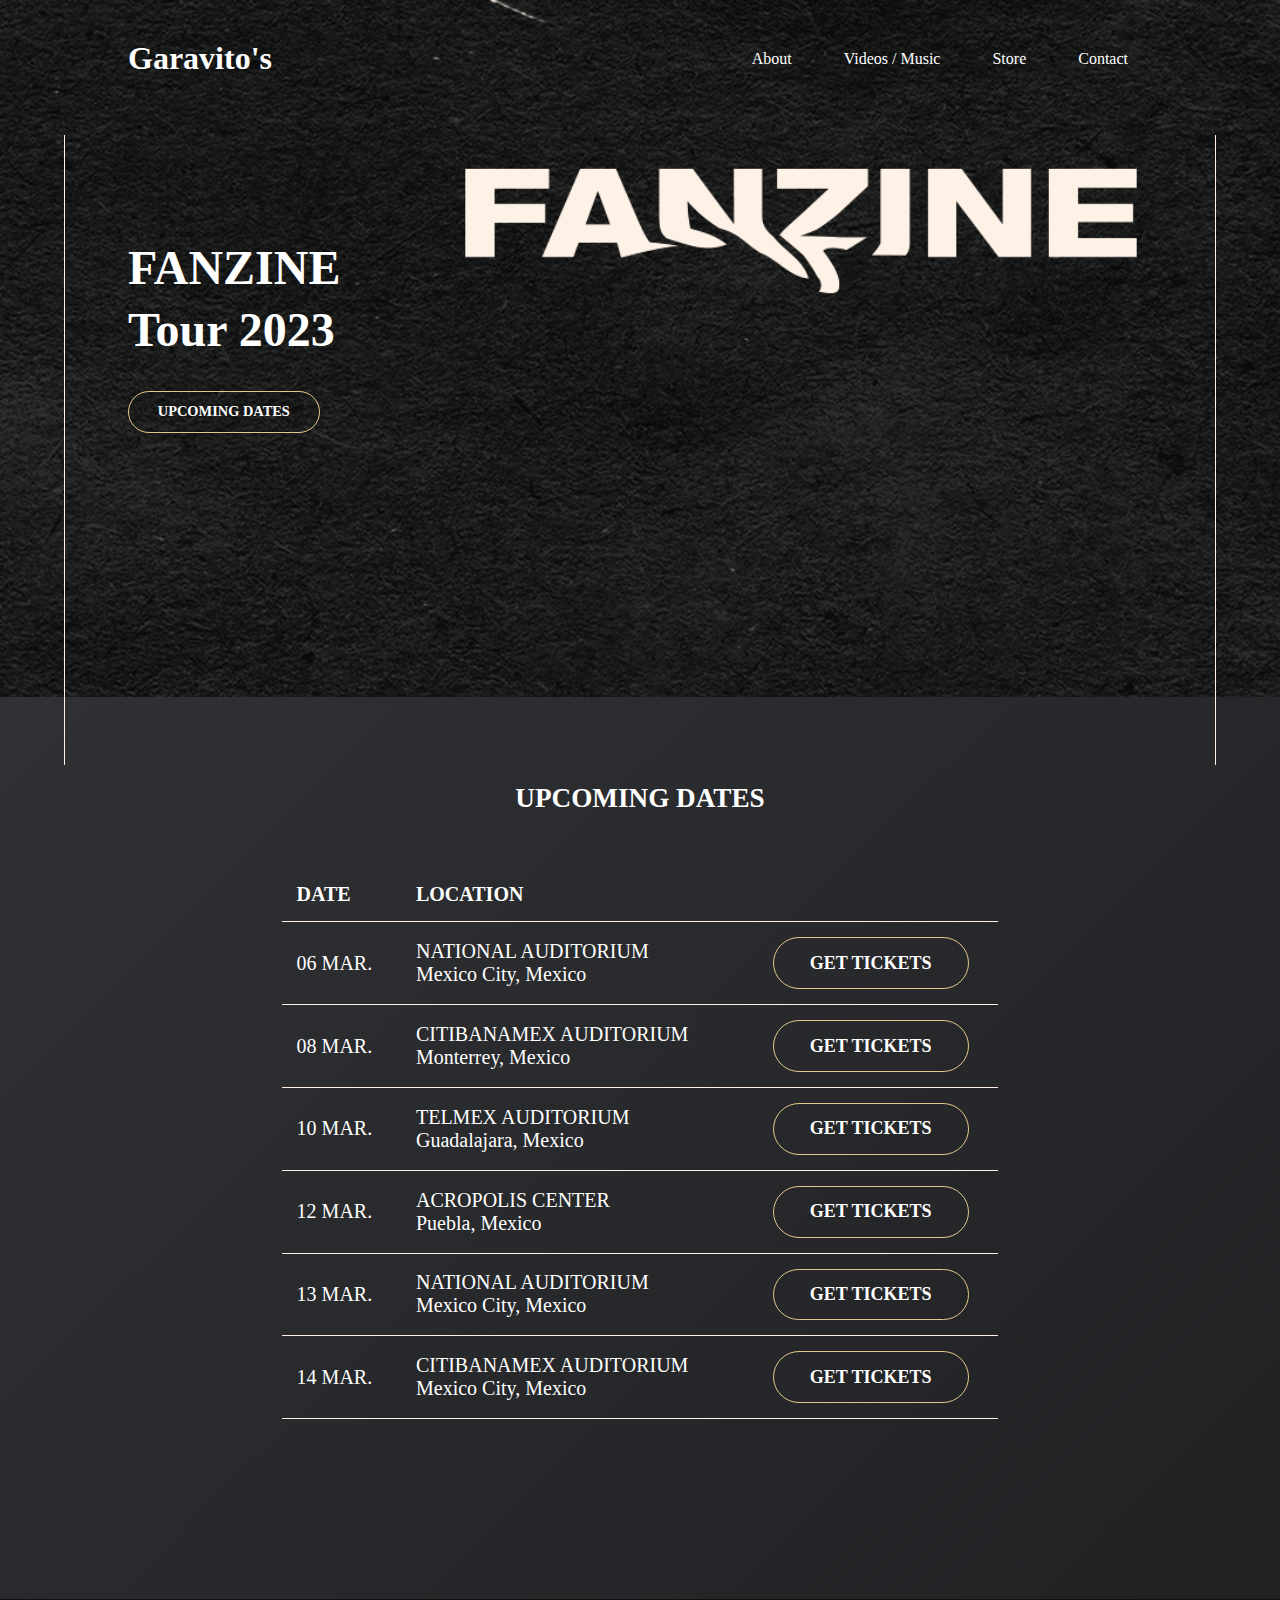
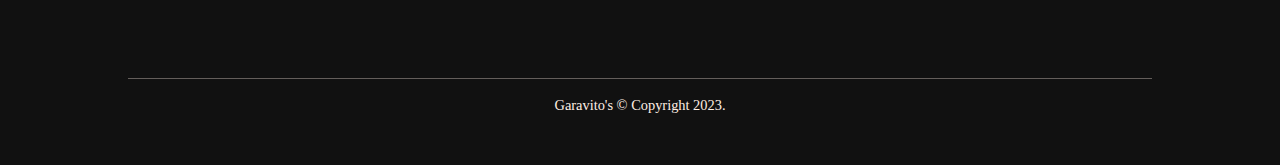
<file: index.html>
<!DOCTYPE html>
<html lang="en">

<head>
    <!-- Meta Data -->
    <meta charset="UTF-8">
    <meta http-equiv="X-UA-Compatible" content="IE=edge">
    <meta name="viewport" content="width=device-width, initial-scale=1.0">
    <meta name="author" content="Melissa Reyna">
    <meta name="description" content="Garavito's Website Fanzine Tour 2023">

    <!-- Title -->
    <title>Gerardo Garavito. Fanzine 2023</title>

    <!-- Icon -->
    <link rel="icon" href="./img/icons/favicon.ico" type="image/x-icon" />
    <link rel="shortcut icon" type="image/x-icon" href="./img/icons/favicon.ico" />

    <!-- External css styling method -->
    <link rel="stylesheet" href="assets/styles/styles.css">

    <!-- Icons -->
    <link rel="stylesheet" href="https://cdnjs.cloudflare.com/ajax/libs/font-awesome/6.3.0/css/all.min.css"
        integrity="sha512-SzlrxWUlpfuzQ+pcUCosxcglQRNAq/DZjVsC0lE40xsADsfeQoEypE+enwcOiGjk/bSuGGKHEyjSoQ1zVisanQ=="
        crossorigin="anonymous" referrerpolicy="no-referrer" />

</head>

<body>
    <!-- Start Header Section -->
    <header id="header" class="main-section">

        <div class="container">
            <nav class="navbar pb-10">
                <a href="index.html" class="brand logo">
                    Garavito's
                </a>
                <ul class="menu">
                    <li><a href="about.html">About</a></li>
                    <li><a href="videos-music.html">Videos / Music</a></li>
                    <li><a href="store.html">Store</a></li>
                    <li><a href="contact.html">Contact</a></li>
                </ul>
                <div class="menu-btn">
                    <i class="fa-solid fa-bars-staggered"></i>
                </div>
            </nav>

            <div class="header-content pb-14">
                <div class="header-text">
                    <h1 class="title">FANZINE <br>Tour 2023</h1>
                    <!-- <p class="sub-heading fw-600">
                        Hip Hop Rythm
                    </p>
                    <p>
                        
                    </p> -->
                    <a href="#fun-facts" class="btn mt-2">Upcoming Dates</a>
                </div>
            </div>
        </div>
    </header>
    <!-- End Header Section -->

    <!-- Start Pagination Section -->
    <section class="pagination">
        <!-- <ul>
            <li><a href="#header" class="active"></a></li>
            <li><a href="#"></a></li>
            <li><a href="#"></a></li>
        </ul> -->
    </section>
    <!-- End Pagination Section -->

    <!-- Start Social-Media Section -->
    <section class="social-media">
        <ul>
            <li>
                <a href="#" target="_blank">
                    <i class="fa-brands fa-soundcloud"></i>
                </a>
            </li>
            <li>
                <a href="#" target="_blank">
                    <i class="fa-brands fa-spotify"></i>
                </a>
            </li>
            <li>
                <a href="#">
                    <i class="fa-brands fa-youtube"></i>
                </a>
            </li>
            <li>
                <a href="#" target="_blank">
                    <i class="fa-brands fa-facebook"></i>
                </a>
            </li>
        </ul>
    </section>
    <!-- End Social-Media Section -->

    <!-- Start Fun-Facts Section -->
    <section class="fun-facts main-section pb-10" id="fun-facts">
        <div class="container">
            <h2 class="mt-2">Upcoming Dates</h2>
            <table>
                <thead>
                    <tr>
                        <th class="tx-left f-73">DATE</th>
                        <th class="tx-left f-73">LOCATION</th>
                        <th class="f-73"></th>
                    </tr>
                </thead>

                <tbody>
                    <tr>
                        <td class="tx-left f-73">06 MAR.</td>
                        <td class="tx-left">
                            <span class="f-73 uppercase">National Auditorium</span>
                            <br>
                            Mexico City, Mexico
                        </td>
                        <td>
                            <a href="#" class="btn">Get Tickets</a>
                        </td>
                    </tr>

                    <tr>
                        <td class="tx-left f-73">08 MAR.</td>
                        <td class="tx-left">
                            <span class="f-73 uppercase">Citibanamex Auditorium</span>
                            <br>
                            Monterrey, Mexico
                        </td>
                        <td>
                            <a href="#" class="btn">Get Tickets</a>
                        </td>
                    </tr>

                    <tr>
                        <td class="tx-left f-73">10 MAR.</td>
                        <td class="tx-left">
                            <span class="f-73 uppercase">Telmex Auditorium</span>
                            <br>
                            Guadalajara, Mexico
                        </td>
                        <td>
                            <a href="#" class="btn">Get Tickets</a>
                        </td>
                    </tr>

                    <tr>
                        <td class="tx-left f-73">12 MAR.</td>
                        <td class="tx-left">
                            <span class="f-73 uppercase">Acropolis Center</span>
                            <br>
                            Puebla, Mexico
                        </td>
                        <td>
                            <a href="#" class="btn">Get Tickets</a>
                        </td>
                    </tr>

                    <tr>
                        <td class="tx-left f-73">13 MAR.</td>
                        <td class="tx-left">
                            <span class="f-73 uppercase">National Auditorium</span>
                            <br>
                            Mexico City, Mexico
                        </td>
                        <td>
                            <a href="#" class="btn">Get Tickets</a>
                        </td>
                    </tr>

                    <tr>
                        <td class="tx-left f-73">14 MAR.</td>
                        <td class="tx-left">
                            <span class="f-73 uppercase">Citibanamex Auditorium</span>
                            <br>
                            Mexico City, Mexico
                        </td>
                        <td>
                            <a href="#" class="btn">Get Tickets</a>
                        </td>
                    </tr>

                </tbody>

                

            </table>
        </div>
    </section>
    <!-- End Fun-Facts Section -->

    <!-- Start Footer Section -->
    <footer>
        <div class="container">
            <ul class="footer-social">
                <li>
                    <a href="#" target="_blank">
                        <i class="fa-brands fa-soundcloud"></i>
                    </a>
                </li>
                <li>
                    <a href="#" target="_blank">
                        <i class="fa-brands fa-spotify"></i>
                    </a>
                </li>
                <li>
                    <a href="#">
                        <i class="fa-brands fa-youtube"></i>
                    </a>
                </li>
                <li>
                    <a href="#">
                        <i class="fa-brands fa-facebook"></i>
                    </a>
                </li>
            </ul>
            <p class="mt-2 mb-2 footer-copy">
                Garavito's © Copyright 2023. 
            </p>
        </div>
    </footer>
    <!-- End Footer Section -->

    <!-- Scripts -->
    <script src="./assets/js/main.js"></script>

    <!-- Video Inspiration: https://www.youtube.com/watch?v=9WgrGZYsVYE -->


</body>

</html>
</file>
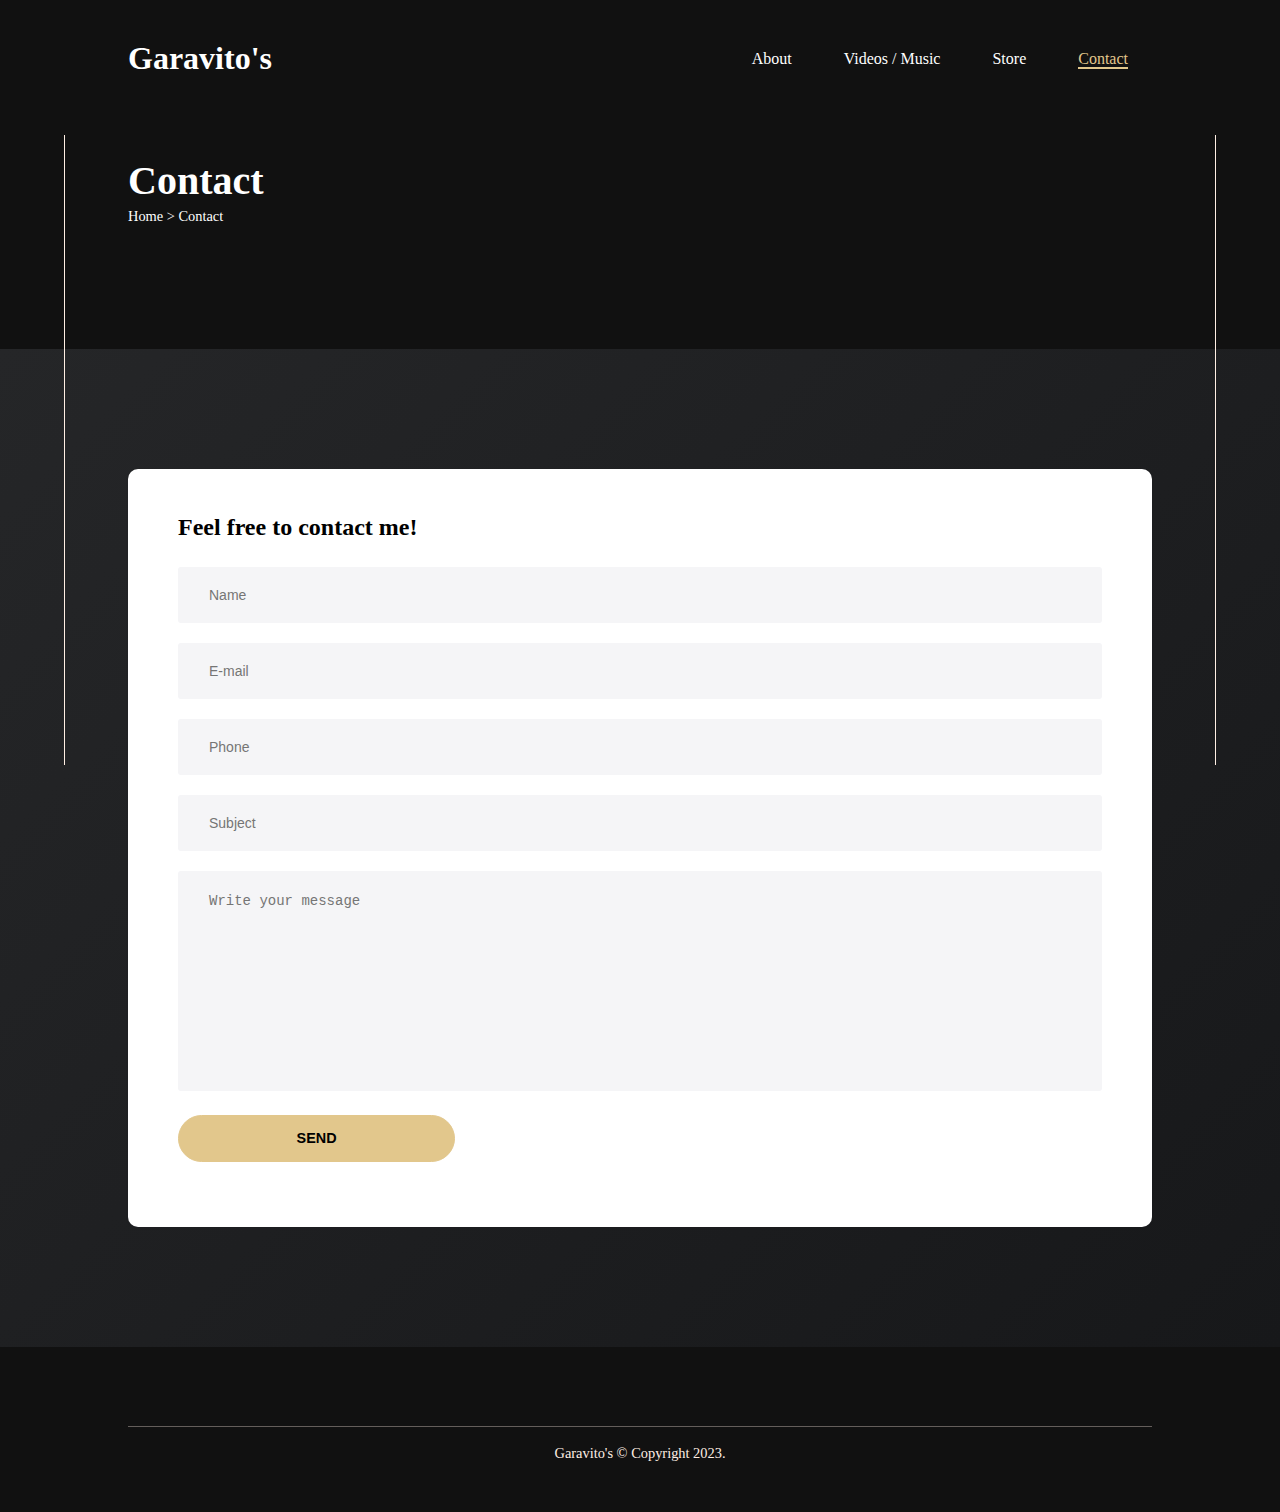
<file: contact.html>
<!DOCTYPE html>
<html lang="en">

<head>
    <!-- Meta Data -->
    <meta charset="UTF-8">
    <meta http-equiv="X-UA-Compatible" content="IE=edge">
    <meta name="viewport" content="width=device-width, initial-scale=1.0">
    <meta name="author" content="Melissa Reyna">
    <meta name="description" content="Garavito's Website Fanzine Tour 2023">
    
    <!-- Title -->
    <title>Gerardo Garavito. Fanzine 2023</title>

    <!-- Icon -->
    <link rel="icon" href="assets/img/icons/favicon.ico" type="image/x-icon"/>
	<link rel="shortcut icon" type="image/x-icon" href="assets/img/icons/favicon.ico" />

    <!-- External css styling method -->
    <link rel="stylesheet" href="assets/styles/styles.css">

    <!-- Icons -->
    <link rel="stylesheet" href="https://cdnjs.cloudflare.com/ajax/libs/font-awesome/6.3.0/css/all.min.css" integrity="sha512-SzlrxWUlpfuzQ+pcUCosxcglQRNAq/DZjVsC0lE40xsADsfeQoEypE+enwcOiGjk/bSuGGKHEyjSoQ1zVisanQ==" crossorigin="anonymous" referrerpolicy="no-referrer" />
    
</head>

<body>
    <!-- Start Header Section -->
    <header class="main-section">
        <div class="container">
            <nav class="navbar">
                <a href="index.html" class="brand logo">
                    Garavito's
                </a>
                <ul class="menu">
                    <li><a href="about.html">About</a></li>
                    <li><a href="videos-music.html">Videos / Music</a></li>
                    <li><a href="store.html">Store</a></li>
                    <li><a href="contact.html" class="link-active">Contact</a></li>
                </ul>
                <div class="menu-btn">
                    <i class="fa-solid fa-bars-staggered"></i>
                </div>
            </nav>

            <div class="header-content">
                <div class="header-text2">
                    <h3 class="fs-2">Contact</h3>
                    <p class="sub-heading m-0 fw-0">
                        Home > Contact
                    </p>
                </div>
            </div>
        </div>
    </header>
    <!-- End Header Section -->

    <!-- Start Pagination Section -->
    <section class="pagination">
        <!-- <ul>
            <li><a href="#header" class="active"></a></li>
            <li><a href="#about"></a></li>
            <li><a href="#pet-peeve"></a></li>
        </ul> -->
    </section>
    <!-- End Pagination Section -->

    <!-- Start Social-Media Section -->
    <section class="social-media">
        <ul>
            <li>
                <a href="#" target="_blank">
                    <i class="fa-brands fa-soundcloud"></i>
                </a>
            </li>
            <li>
                <a href="#" target="_blank">
                    <i class="fa-brands fa-spotify"></i>
                </a>
            </li>
            <li>
                <a href="#">
                    <i class="fa-brands fa-youtube"></i>
                </a>
            </li>
            <li>
                <a href="#" target="_blank">
                    <i class="fa-brands fa-facebook"></i>
                </a>
            </li>
        </ul>
    </section>
    <!-- End Social-Media Section -->

    <!-- Start Contact-form Section -->
    <section class="contact-section" id="contact">
        <div class="container">
            <div class="contact-form">
                <h4>Feel free to contact me!</h4>
                <form action="#" method="post" id="contact_form">
                        <input type="text" name="name" id="name" placeholder="Name" required="">
                        <input type="email" name="email" id="email" placeholder="E-mail" required="">
                        <input type="text" name="phone" id="phone" placeholder="Phone" required="">
                        <input type="text" name="subject" id="subject" placeholder="Subject" required="">
                        <textarea name="note" id="note" placeholder="Write your message"></textarea>

                        <input type="submit" name="submit" value="SEND" data-action="submit">
                    </div>
                </form>
            </div>
        </div>
    </section>
    <!-- End Contact-form Section -->


    <!-- Start Footer Section -->
    <footer>
        <div class="container">
            <ul class="footer-social">
                <li>
                    <a href="#" target="_blank">
                        <i class="fa-brands fa-soundcloud"></i>
                    </a>
                </li>
                <li>
                    <a href="#" target="_blank">
                        <i class="fa-brands fa-spotify"></i>
                    </a>
                </li>
                <li>
                    <a href="#">
                        <i class="fa-brands fa-youtube"></i>
                    </a>
                </li>
                <li>
                    <a href="#">
                        <i class="fa-brands fa-facebook"></i>
                    </a>
                </li>
            </ul>
            <p class="mt-2 mb-2 footer-copy">
                Garavito's © Copyright 2023.
            </p>
        </div>
    </footer>
    <!-- End Footer Section -->


    <!-- Scripts -->
    <script src="./assets/js/main.js"></script>

    <!-- Video Inspiration: https://www.youtube.com/watch?v=9WgrGZYsVYE -->


</body>

</html>
</file>
<file: assets/styles/styles.css>
@charset "UTF-8";

/* ========== Font-Family ========== */
@import url('https://fonts.googleapis.com/css2?family=Poppins&display=swap');

@font-face {
    font-family: "helvetica-neue-lt-std-83-heavy-extended";
    src: url("https://candyfonts.com/wp-data/2019/04/06/51343/HelveticaNeueLTStd-HvEx.otf") format("woff"),
        url("https://candyfonts.com/wp-data/2019/04/06/51343/HelveticaNeueLTStd-HvEx.otf") format("opentype"),
        url("https://candyfonts.com/wp-data/2019/04/06/51343/HelveticaNeueLTStd-HvEx.otf") format("truetype");
}

@font-face {
    font-family: "helvetica-neue-lt-std-43-light-extended";
    src: url("https://candyfonts.com/wp-data/2019/04/06/51358/HelveticaNeueLTStd-LtEx.otf") format("woff"),
        url("https://candyfonts.com/wp-data/2019/04/06/51358/HelveticaNeueLTStd-LtEx.otf") format("opentype"),
        url("https://candyfonts.com/wp-data/2019/04/06/51358/HelveticaNeueLTStd-LtEx.otf") format("truetype");
}

@font-face {
    font-family: "helvetica-neue-lt-std-73-bold-extended";
    src: url("https://candyfonts.com/wp-data/2019/04/06/51378/HelveticaNeueLTStd-BdEx.otf") format("woff"),
        url("https://candyfonts.com/wp-data/2019/04/06/51378/HelveticaNeueLTStd-BdEx.otf") format("opentype"),
        url("https://candyfonts.com/wp-data/2019/04/06/51378/HelveticaNeueLTStd-BdEx.otf") format("truetype");
}

/* ========== General-Styling ========== */
:root {
    --primary: #ffffff;
    --secondary: #ffefe4;
    --accent: #e2c78c;
}

html {
    scroll-behavior: smooth;
}

body {
    background: #111;
    font-family: "helvetica-neue-lt-std-43-light-extended";
}

* {
    margin: 0;
    padding: 0;
    box-sizing: border-box;
}

.f-73 {
    font-family: "helvetica-neue-lt-std-73-bold-extended";
}

h1,
h2,
h3,
h4,
h5,
a {
    color: var(--primary);
}

h2 {
    font-size: 1.7em;
    text-transform: uppercase;
}

h3 {
    font-size: 1.8em;
}

a {
    text-decoration: none;
    transition: 0.3s;
}

a:hover {
    color: var(--accent);
}

p {
    color: var(--secondary);
    line-height: 25px;
    /* max-width: 30em; */
    /* margin: 1.5em 0; */
    font-size: 0.9em;
}

.container {
    width: 80vw;
    max-width: 1250px;
    margin: 0 auto;
}

section,
footer {
    padding: 2em 2.5em;
}

.pt-2 {
    padding-top: 2em;
}

.pb-2 {
    padding-bottom: 2em;
}

.pb-10 {
    padding-bottom: 10em;
}

.pb-14 {
    padding-bottom: 14em;
}

.fs-2 {
    font-size: 2.5em;
}

.m-0 {
    margin: 0;
}

.fw-0 {
    font-weight: 0;
}

.mt-2 {
    margin-top: 2em;
}

.tx-left {
    text-align: left;
}

.uppercase {
    text-transform: uppercase;
}



/* ========== Header ========== */
header {
    padding: 1.5em 1.5em 2.5em 1.5em;
}

.navbar {
    display: flex;
    justify-content: space-between;
    align-items: center;
    z-index: 9;
    padding-top: 1em;
}

.brand {
    font-size: 2em;
    font-weight: 600;
}

ul {
    list-style: none;
}

.menu li {
    display: inline-block;
    margin: 0 1.5em;
    font-size: 1.0em;
}

.menu-btn {
    color: var(--primary);
    font-size: 1.2em;
    cursor: pointer;
    transition: 0.3s;
    display: none;
}

.menu-btn:hover {
    color: var(--accent);
}

#header {
    background: url('../img/Gif-01.gif');
    background-repeat: no-repeat;
    background-attachment: fixed;
    background-size: cover;
    height: 100%;
}

.header-content {
    display: flex;
    gap: 2em;
    max-width: 32em;
}

.logo {
    font-family: "helvetica-neue-lt-std-83-heavy-extended";
}

.title {
    font-size: 3em;
    line-height: 1.3em;
}

.sub-heading {
    color: var(--primary);
}

.btn {
    display: inline-block;
    padding: 0.8em 2em;
    border: 1px var(--accent) solid;
    border-radius: 5em;
    text-transform: uppercase;
    cursor: pointer;
    font-size: 0.9em;
    font-weight: bold;
    min-width: 10em;
    text-align: center;
}

.dot::before,
.pagination a::before {
    content: '';
    background: var(--accent);
    width: 50%;
    height: 50%;
    position: absolute;
    top: 50%;
    left: 50%;
    transform: translate(-50%, -50%);
    border-radius: inherit;
}

.link-active {
    color: var(--accent);
    border-bottom: 2px var(--accent) solid;
}

.header-text2 {
    padding: 5em 0em;
}

.header-text3 {
    padding: 4em 0em 1em 0em;
}


/* ========== Pagination & Social Media Sidebars ========== */
.pagination,
.social-media {
    position: fixed;
    top: 50%;
    transform: translateY(-50%);
    width: 4em;
    height: 70%;
    padding: 2em;
    display: flex;
    justify-content: center;
    align-items: center;
    z-index: 9;
}

.pagination {
    left: 0;
    border-right: 1px var(--secondary) solid;
}

.pagination a {
    display: block;
    position: relative;
    height: 1.3em;
    width: 1.3em;
    border-radius: 50%;
    margin: 2em 0;
}

.pagination a::before {
    width: 0.5em;
    height: 0.5em;
    background: var(--primary);
}

.pagination a:hover::before {
    background: var(--accent);
}

.pagination .active {
    border: 1px var(--primary) solid;
}

.pagination .active::before {
    background: var(--accent);
}

.social-media {
    right: 0;
    border-left: 1px var(--secondary) solid;
}

.social-media li {
    font-size: 1.1em;
    margin: 2em 0;
}


/* ========== About Section ========== */
.about {
    background: linear-gradient(135deg, #252628, #17181a);
}

.about .container {
    display: flex;
    justify-content: space-between;
    align-items: center;
    gap: 2.5em;
}

.about img {
    width: 50%;
    filter: drop-shadow(0 0 1.5em rgba(0, 0, 0, .5));
    border-radius: 0.9em;
}


/* ========== Pet Peeve Section ========== */
.pet-peeve .container {
    display: flex;
    justify-content: space-between;
    align-items: center;
    gap: 2.5em;
}

.pet-peeve img {
    width: 50%;
    filter: drop-shadow(0 0 1.5em rgba(0, 0, 0, .5));
    border-radius: 0.9em;
}


/* ========== Fun Facts Section ========== */
#fun-facts {
    background: linear-gradient(135deg, #303134, #1f2123);
}

.fun-facts h2 {
    text-align: center;
    margin-bottom: 2em;
}

.fun-facts .info>div {
    display: grid;
    grid-template-columns: 1fr 1fr;
}

.fun-facts img {
    width: 8em;
    justify-self: right;
    margin-right: 6em;
    padding: 4em 0;
}

.info-text {
    padding-left: 6em;
    border-left: 1px var(--accent) solid;
    display: flex;
    justify-content: center;
    align-items: flex-start;
    flex-direction: column;
    position: relative;
}

.info-text::before,
.info-text::after {
    content: '';
    position: absolute;
    top: 50%;
    transform: translateY(-50%);
    border-radius: 50%;
}

.info-text::before {
    background: var(--accent);
    width: 0.8em;
    height: 0.8em;
    left: -0.43em;
}

.info-text::after {
    border: 1px var(--primary) solid;
    width: 1.8em;
    height: 1.8em;
    left: -0.97em;
}

.fun-facts .btn {
    text-align: center;
}

.contact {
    text-transform: uppercase;
    font-size: 1.3em;
}


/* ========== Footer ========== */
footer {
    text-align: center;
}

.footer-menu {
    margin-bottom: 2em;
}

.footer-menu li {
    margin: 1em 0;
    font-size: 1.2em;
}

.footer-social li {
    display: inline-block;
    margin: 0 0.5em;
}

.footer-social li a {
    color: var(--accent);
    font-size: 1.4em;
}

.footer-social li a:hover {
    color: var(--primary);
}

.footer-copy {
    border-top: 0.5px solid rgba(255, 239, 228, 0.35);
    padding: 1em;
}

@keyframes expand {
    50% {
        transform: scale(1.1);
    }

    100% {
        transform: scale(1);
    }
}

@media screen and (max-width: 1000px) {
    .header-content {
        flex-direction: column;
    }

    .header-images {
        margin-top: 5em;
        justify-content: center;
    }

    .header-images img {
        width: 30vw;
        margin: 0;
    }
}

@media screen and (min-width: 1000px) {
    .title {
        font-size: 3em;
    }
}

@media screen and (max-width: 900px) {
    .social-media {
        display: none;
    }

    .pagination {
        background: #111;
        top: unset;
        bottom: 0;
        left: 50%;
        transform: translateX(-50%);
        border: none;
        border-top: 1px var(--secondary) solid;
        height: 0;
        width: 100%;
    }

    .pagination ul {
        display: flex;
        gap: 2em;
    }
}

@media screen and (max-width: 800px) {
    .menu {
        background: #17181a;
        position: absolute;
        top: 0;
        left: 0;
        width: 100%;
        height: 0;
        padding: 0 1.5em;
        margin-top: 5.5em;
        z-index: 3;
        overflow: hidden;
        transition: 0.4s;
    }

    /* Toggle class used later in JavaScript  */
    .navbar .menu-open {
        height: 13.5em;
    }

    .menu li {
        display: block;
        margin: 1.5em 0;
    }

    .menu-btn {
        display: block;
    }

    .about .container {
        flex-direction: column;
    }

    .fun-facts .info>div {
        grid-template-columns: 1fr;
    }

    .fun-facts .info-text {
        border: none;
        padding: 0;
    }

    .fun-facts img {
        margin: 0;
        justify-self: center;
    }

    .info-text::before,
    .info-text::after {
        display: none;
    }
}

@media screen and (max-width: 700px) {
    html {
        font-size: 14px;
    }
}


/* ========== Gallery ========== */
.gallery {
    display: flex;
    padding: 2px;
    transition: 0.3s;
}

.gallery:hover .gallery-image {
    filter: grayscale(1);
}

.gallery-column {
    display: flex;
    flex-direction: column;
    width: 33.33333%;
}

.gallery-link {
    margin: 10px;
    overflow: hidden;
}

.gallery-link:hover .gallery-image {
    filter: grayscale(0);
}

.gallery-link:hover .gallery-caption {
    opacity: 1;
}

.gallery-thumb {
    position: relative;
}

.gallery-image {
    display: block;
    width: 100%;
    transition: 0.3s;
}

.gallery-image:hover {
    transform: scale(1.1);
}

.gallery-caption {
    position: absolute;
    bottom: 0;
    left: 0;
    padding: 25px 15px 15px;
    width: 100%;
    font-size: 16px;
    color: white;
    opacity: 0;
    background: linear-gradient(0deg, rgba(0, 0, 0, 0.5) 0%, rgba(255, 255, 255, 0) 100%);
    transition: 0.3s;
}


/* ========== Contact Form ========== */
.contact-section {
    position: relative;
    padding: 120px 0;
    background: linear-gradient(135deg, #252628, #17181a);
}

.contact-form {
    position: relative;
    background: #fff;
    border-radius: 10px;
    padding: 43px 50px 65px;
    -webkit-box-shadow: 0px 1px 3px 0px rgba(11, 2, 55, 0.06);
    -moz-box-shadow: 0px 1px 3px 0px rgba(11, 2, 55, 0.06);
    box-shadow: 0px 1px 3px 0px rgba(11, 2, 55, 0.06);
}

.contact-form h4 {
    font-size: 24px;
    color: #000000;
    line-height: 30px;
    margin-bottom: 25px;
}

.contact-form input[type="text"],
.contact-form input[type="number"],
.contact-form textarea,
.contact-form input[type="email"] {
    width: 100%;
    height: 56px;
    font-size: 14px;
    line-height: 56px;
    font-weight: 400;
    border-radius: 3px;
    border: none;
    background: #f5f5f7;
    color: #7e7c87;
    outline: none;
    border: 1px solid transparent;
    padding: 0 30px;
    margin-bottom: 20px;
    -webkit-transition: all 0.3s ease;
    -o-transition: all 0.3s ease;
    transition: all 0.3s ease;
}

.contact-form textarea {
    height: 220px;
    resize: none;
    line-height: 30px;
    padding-top: 14px;
}

.contact-form textarea:focus,
.contact-form input[type="text"]:focus,
.contact-form input[type="number"]:focus,
.contact-form input[type="email"]:focus {
    background: transparent;
    border-color: #ece9f9;
    -webkit-box-shadow: 0px 14px 16px 0px rgba(11, 2, 55, 0.1);
    -moz-box-shadow: 0px 14px 16px 0px rgba(11, 2, 55, 0.1);
    box-shadow: 0px 14px 16px 0px rgba(11, 2, 55, 0.1);
}

.contact-form input[type="submit"] {
    display: inline-block;
    padding: 1em 2em;
    border: 1px var(--accent) solid;
    border-radius: 5em;
    text-transform: uppercase;
    cursor: pointer;
    font-size: 0.9em;
    font-weight: bold;
    min-width: 10em;
    text-align: center;
    background: var(--accent);
    width: 30%;
}

.contact-form input[type="submit"]:hover {
    -webkit-box-shadow: 0px 20px 30px 0px rgba(26, 8, 119, 0.24);
    -moz-box-shadow: 0px 20px 30px 0px rgba(26, 8, 119, 0.24);
    box-shadow: 0px 20px 30px 0px rgba(26, 8, 119, 0.24);
}



table {
    width: 70%;
    margin: 20px auto;
}

table,
th,
td {
    border-collapse: collapse;
    padding: 15px;
    text-align: center;
    text-transform: capitalize;
    font-size: 20px;
    border-bottom: 1px solid #ffefe4;
    color: #ffffff;
}

table thead th {
    color: white;
}

.ecommerce {
    padding-top: 20px;
    min-height: 100vh;
    display: grid;
    grid-auto-rows: 400px;
    grid-gap: 30px;
    grid-template-columns: repeat(3, minmax(200px, 300px));
    justify-content: center;
    align-items: stretch;
}

@media screen and (max-width: 720px) {
    .ecommerce {
        grid-template-columns: 1fr;
        margin: 50px 30px;
    }
}

.card {
    position: relative;
    padding: 10px;
    background: white;
    display: grid;
    grid-template-rows: 8fr 1fr 1fr;
    box-shadow: 0px 15px 20px 0px rgba(0, 0, 0, 0.057);
    transition: 0.2s ease-in;
}

.card .card-content {
    display: flex;
    justify-content: center;
    align-items: center;
    width: 100%;
}

.card .card-content .top-bar {
    width: 100%;
    position: absolute;
    top: 0;
    left: 0;
    padding: 20px;
}

.card .card-content .top-bar .float-right {
    float: right;
}

.card .card-content .img {
    width: 100%;
    justify-content: bottom;
    align-content: bottom;
    text-align: center;
}

.card .card-content .img img {
    max-width: 100%;
    max-height: 220px;
}

.card .card-description {
    padding: 10px;
    display: flex;
    justify-content: space-between;
    align-items: center;
    font-weight: 400;
    font-size: 14px;
    letter-spacing: 0.1em;
    width: calc(100%-20px);
}

.card .card-description .title {
    /* text-transform: uppercase; */
    text-align: left;
}

.card .card-description .cart {
    float: right;
    cursor: pointer;
}

.card .card-footer {
    /* text-transform: uppercase; */
    padding: 0.3em;
    border-top: 0.5px solid #ececec;
    letter-spacing: 0.1em;
    font-size: 11px;
    color: white;
    justify-items: left;
    align-items: center;
    display: flex;
}

.card .card-footer .span {
    margin: 5px;
    width: auto;
    background: #747474;
    padding: 4px 7px;
    border-radius: 2px;
    font-weight: 100;
    cursor: pointer;
}

.card .card-footer .span:hover {
    background: #aaaaaa;
}

.card:hover {
    transition: 0.2s ease-in;
    transform: translateY(-10px);
    box-shadow: 0px 45px 60px 0px rgba(0, 0, 0, 0.087);
}
</file>
